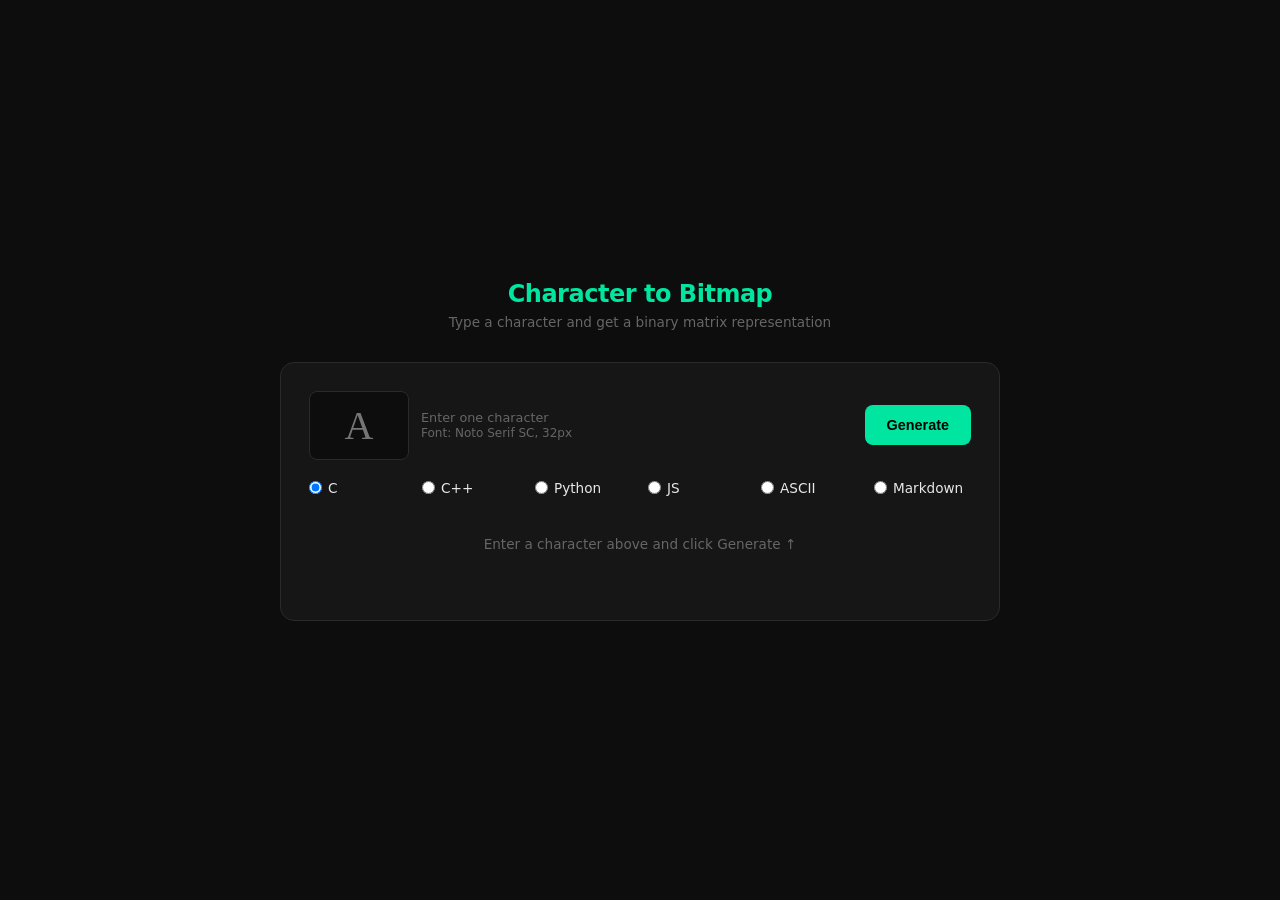
<file: index.html>
<!DOCTYPE html>
<html lang="en">

<head>
    <meta charset="UTF-8" />
    <meta name="viewport" content="width=device-width, initial-scale=1.0" />
    <title>Character to Bitmap</title>
    <link rel="stylesheet" href="style.css" />
</head>

<body>

    <header>
        <h1>Character to Bitmap</h1>
        <p>Type a character and get a binary matrix representation</p>
    </header>

    <div class="card">
        <div class="input-row">
            <input type="text" id="char-input" maxlength="1" placeholder="A" autocomplete="off" spellcheck="false" />
            <label>Enter one character<br><span style="font-size:0.75rem">Font: Noto Serif SC, 32px</span></label>
            <button class="btn" onclick="process()">Generate</button>
        </div>
        <div class="format-row">
            <label><input type="radio" name="fmt" value="c" checked onchange="setFormat()"> C</label>
            <label><input type="radio" name="fmt" value="cpp" onchange="setFormat()"> C++</label>
            <label><input type="radio" name="fmt" value="py" onchange="setFormat()"> Python</label>
            <label><input type="radio" name="fmt" value="js" onchange="setFormat()"> JS</label>
            <label><input type="radio" name="fmt" value="ascii" onchange="setFormat()"> ASCII</label>
            <label><input type="radio" name="fmt" value="md" onchange="setFormat()"> Markdown</label>
        </div>

        <div id="output-area">
            <div class="empty-hint">Enter a character above and click Generate ↑</div>
        </div>
    </div>

    <!-- Hidden render canvas -->
    <canvas id="render-canvas" width="32" height="32" style="display:none"></canvas>

    <script src="script.js"></script>

</body>

</html>
</file>
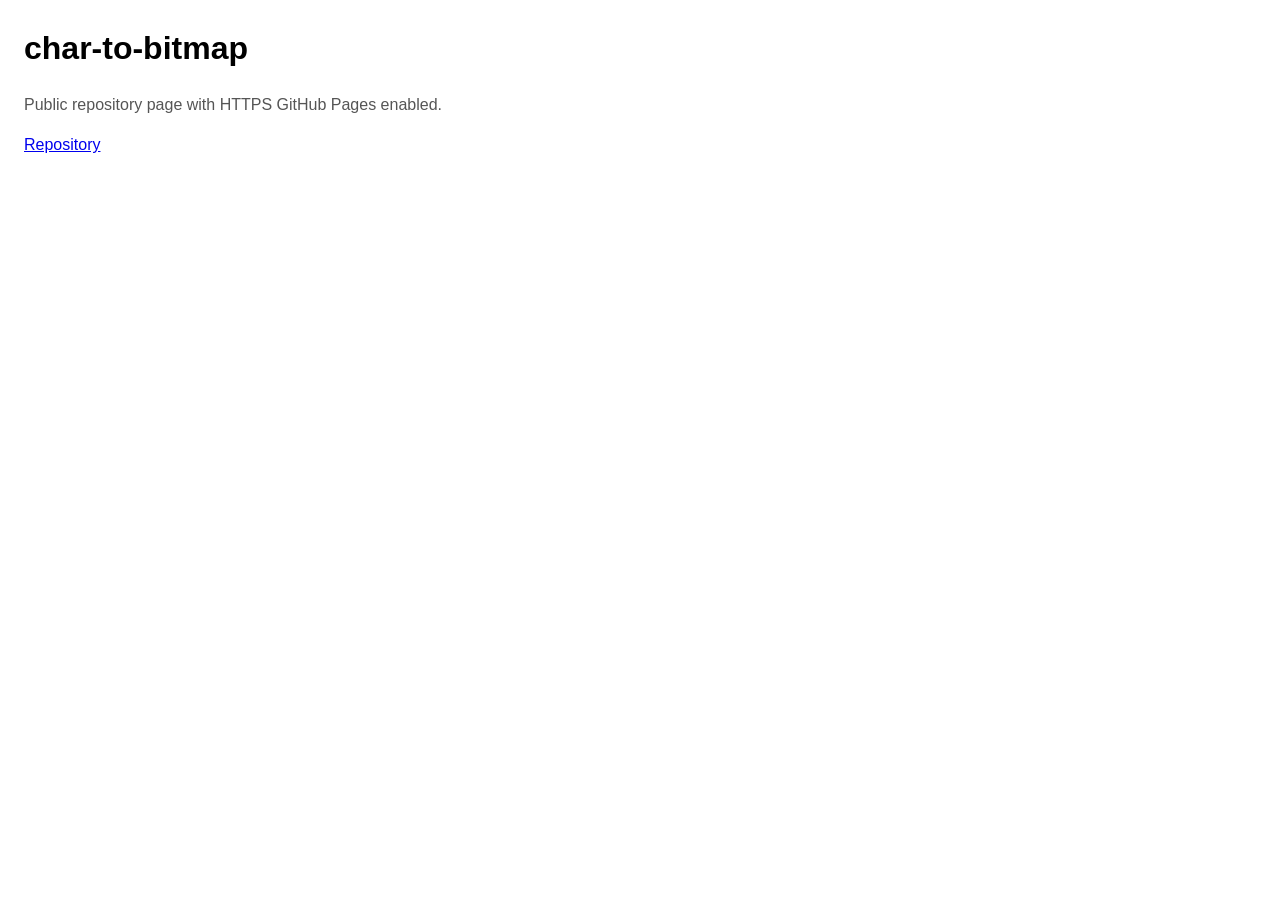
<file: site/index.html>
<!doctype html>
<html lang="en">
  <head>
    <meta charset="utf-8" />
    <meta name="viewport" content="width=device-width, initial-scale=1" />
    <title>char-to-bitmap</title>
    <style>
      body { font-family: Arial, sans-serif; margin: 24px; line-height: 1.5; }
      .muted { color: #555; }
    </style>
  </head>
  <body>
    <h1>char-to-bitmap</h1>
    <p class="muted">Public repository page with HTTPS GitHub Pages enabled.</p>
    <p><a href="https://github.com/tototofu123/char-to-bitmap">Repository</a></p>
  </body>
</html>
</file>
<file: style.css>
*,
*::before,
*::after {
    box-sizing: border-box;
    margin: 0;
    padding: 0;
}

:root {
    --bg: #0d0d0d;
    --surface: #161616;
    --border: #2a2a2a;
    --accent: #00e5a0;
    --accent2: #00b37a;
    --text: #e8e8e8;
    --muted: #666;
    --mono: 'Cascadia Code', 'Fira Code', 'Consolas', monospace;
}

body {
    background: var(--bg);
    color: var(--text);
    font-family: 'Inter', system-ui, sans-serif;
    min-height: 100vh;
    display: flex;
    flex-direction: column;
    align-items: center;
    justify-content: center;
    gap: 32px;
    padding: 40px 20px;
}

header {
    text-align: center;
}

header h1 {
    font-size: 1.5rem;
    font-weight: 600;
    letter-spacing: -0.02em;
    color: var(--accent);
}

header p {
    font-size: 0.85rem;
    color: var(--muted);
    margin-top: 6px;
}

.card {
    background: var(--surface);
    border: 1px solid var(--border);
    border-radius: 14px;
    padding: 28px;
    width: 100%;
    max-width: 720px;
}

.input-row {
    display: flex;
    gap: 12px;
    align-items: center;
}

.format-row {
    display: flex;
    gap: 16px;
    align-items: center;
    margin-top: 20px;
    justify-content: center;
    flex-wrap: wrap;
}

.format-row label {
    font-size: 0.85rem;
    color: var(--text);
    cursor: pointer;
    display: flex;
    align-items: center;
    gap: 6px;
}

input[type="text"] {
    flex: 1;
    background: var(--bg);
    border: 1px solid var(--border);
    border-radius: 8px;
    color: var(--text);
    font-size: 2.5rem;
    text-align: center;
    padding: 10px 16px;
    outline: none;
    transition: border-color 0.2s;
    font-family: 'Noto Serif SC', serif;
    max-width: 100px;
}

input[type="text"]:focus {
    border-color: var(--accent);
}

label {
    font-size: 0.8rem;
    color: var(--muted);
    flex: 1;
}

.btn {
    background: var(--accent);
    color: #000;
    border: none;
    border-radius: 8px;
    padding: 12px 22px;
    font-size: 0.9rem;
    font-weight: 600;
    cursor: pointer;
    transition: background 0.2s, transform 0.1s;
}

.btn:hover {
    background: var(--accent2);
}

.btn:active {
    transform: scale(0.97);
}

.preview-row {
    display: flex;
    gap: 28px;
    margin-top: 28px;
    flex-wrap: wrap;
    align-items: flex-start;
}

.preview-section {
    display: flex;
    flex-direction: column;
    gap: 8px;
    align-items: center;
}

.section-label {
    font-size: 0.72rem;
    color: var(--muted);
    text-transform: uppercase;
    letter-spacing: 0.08em;
}

canvas {
    border: 1px solid var(--border);
    border-radius: 6px;
    image-rendering: pixelated;
}

#matrix-grid {
    display: grid;
    grid-template-columns: repeat(32, 4px);
    grid-template-rows: repeat(32, 4px);
    gap: 1.5px;
}

.cell {
    width: 4px;
    height: 4px;
    border-radius: 1px;
    transition: background 0.05s;
}

.cell.on {
    background: var(--accent);
}

.cell.off {
    background: #1e1e1e;
}

.code-section {
    margin-top: 24px;
}

.code-header {
    display: flex;
    justify-content: space-between;
    align-items: center;
    margin-bottom: 8px;
}

.copy-btn {
    background: transparent;
    border: 1px solid var(--border);
    color: var(--muted);
    border-radius: 6px;
    padding: 5px 12px;
    font-size: 0.75rem;
    cursor: pointer;
    transition: color 0.2s, border-color 0.2s;
}

.copy-btn:hover {
    color: var(--accent);
    border-color: var(--accent);
}

.copy-btn.copied {
    color: var(--accent);
    border-color: var(--accent);
}

pre {
    background: #0a0a0a;
    border: 1px solid var(--border);
    border-radius: 8px;
    padding: 16px;
    font-family: var(--mono);
    font-size: 0.72rem;
    line-height: 1.6;
    overflow-x: auto;
    color: #c8fae0;
    white-space: pre;
}

.empty-hint {
    text-align: center;
    color: var(--muted);
    font-size: 0.85rem;
    padding: 40px 0;
}
</file>
